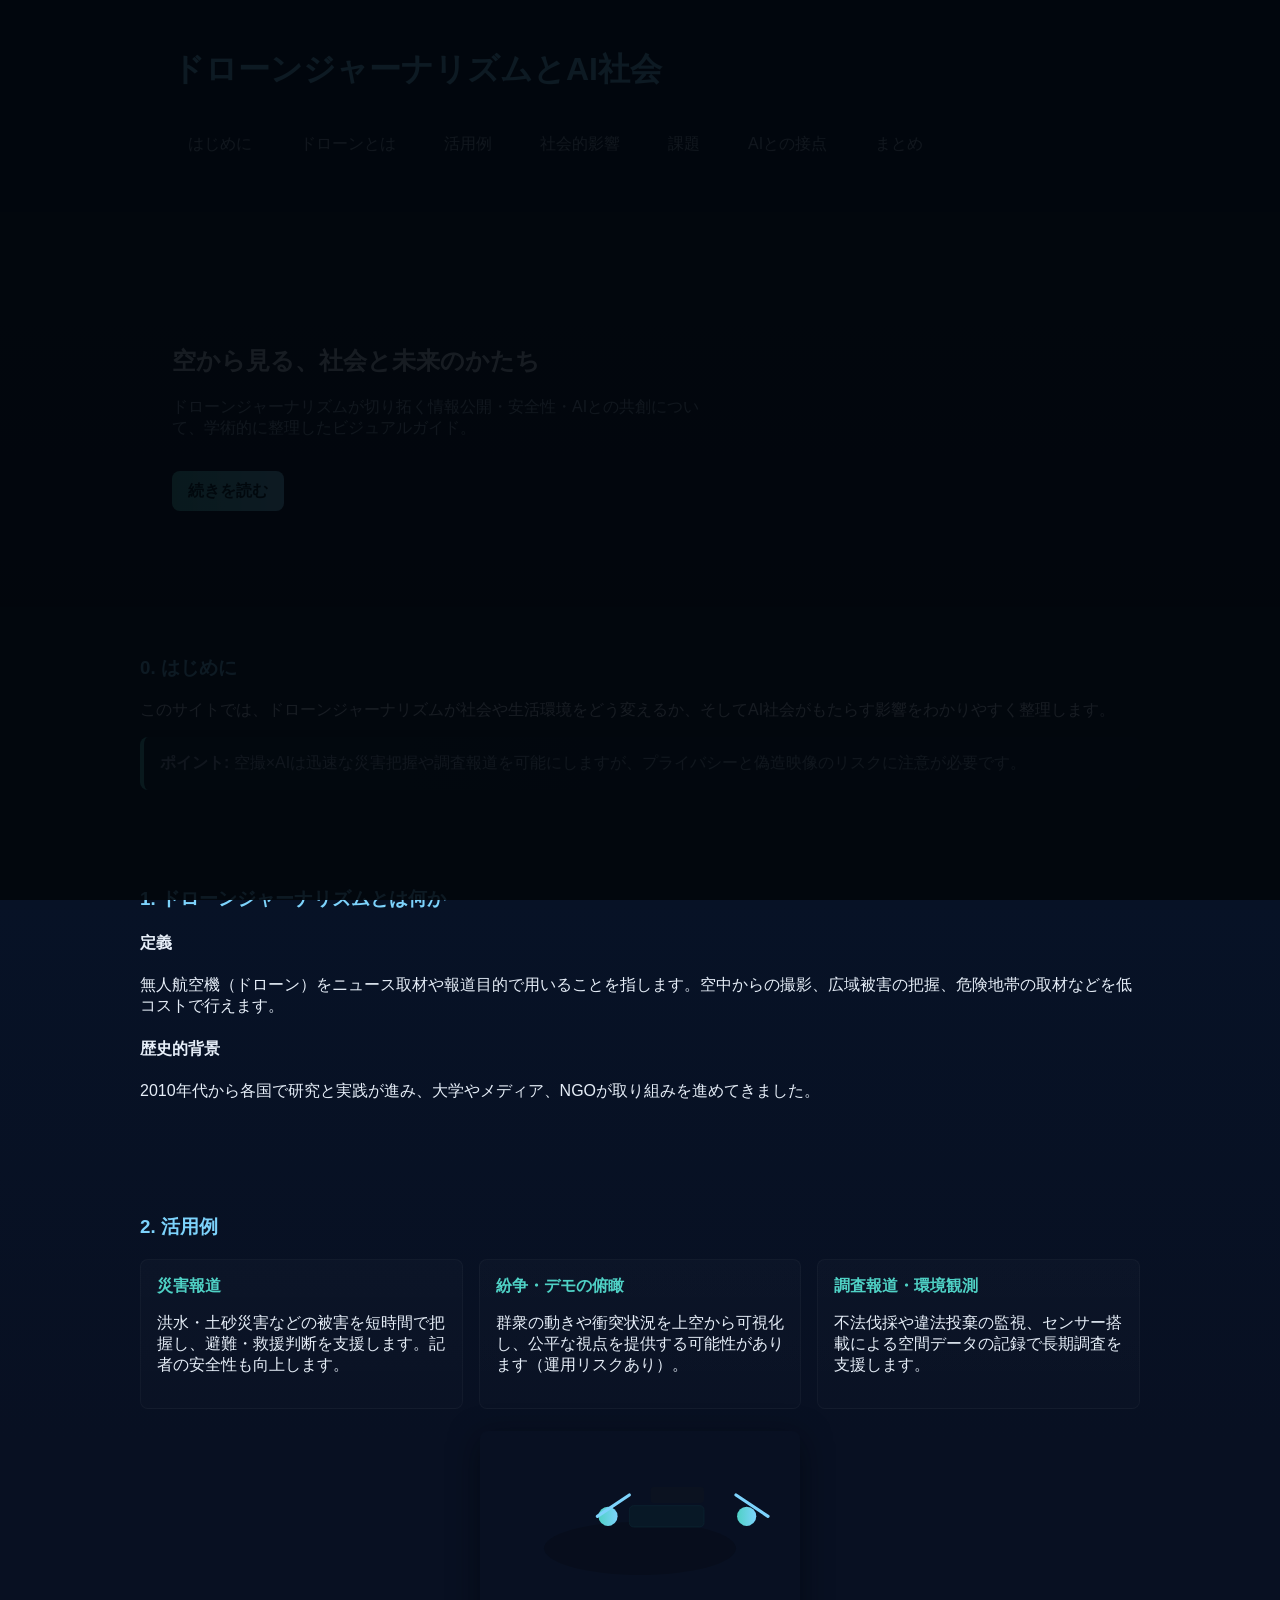
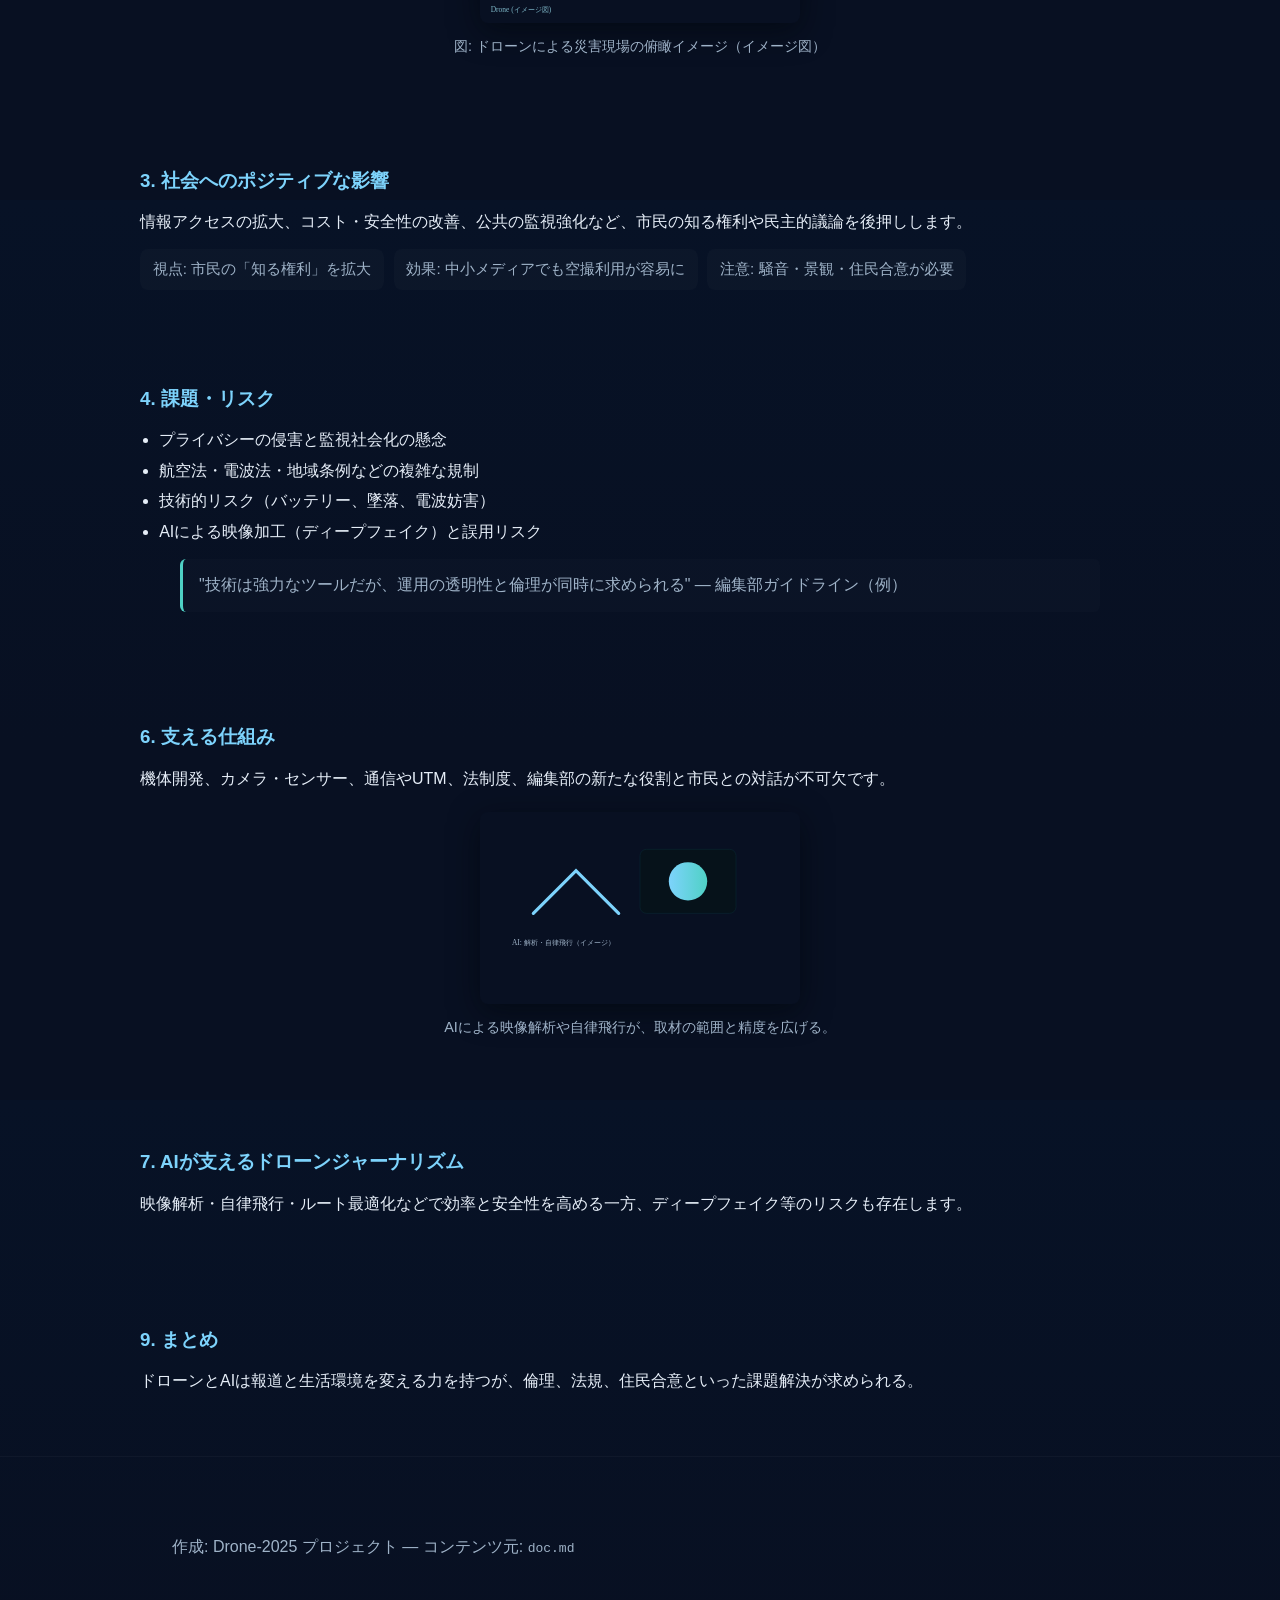
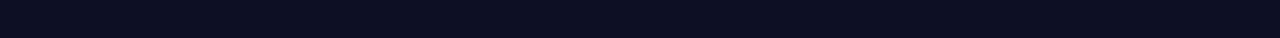
<file: site/index.html>
<!doctype html>
<html lang="ja">
<head>
  <meta charset="utf-8" />
  <meta name="viewport" content="width=device-width,initial-scale=1" />
  <title>ドローンジャーナリズムとAI社会</title>
  <link rel="stylesheet" href="styles.css">
  <meta name="description" content="ドローンジャーナリズムとAI社会の影響、技術、課題をわかりやすく伝えるアカデミックな紹介サイトです。">
</head>
<body>
  <header class="site-header">
    <div class="container">
      <h1 class="brand"><a href="#">ドローンジャーナリズムとAI社会</a></h1>
      <button class="mobile-toggle" aria-expanded="false" aria-controls="site-nav">メニュー</button>
      <nav id="site-nav">
        <ul class="nav">
          <li><a href="#intro">はじめに</a></li>
          <li><a href="#what">ドローンとは</a></li>
          <li><a href="#usecases">活用例</a></li>
          <li><a href="#impact">社会的影響</a></li>
          <li><a href="#challenges">課題</a></li>
          <li><a href="#ai">AIとの接点</a></li>
          <li><a href="#summary">まとめ</a></li>
        </ul>
      </nav>
    </div>
  </header>

  <main>
    <section id="hero" class="hero">
      <div class="container">
        <h2>空から見る、社会と未来のかたち</h2>
        <p class="lead">ドローンジャーナリズムが切り拓く情報公開・安全性・AIとの共創について、学術的に整理したビジュアルガイド。</p>
        <a class="cta" href="#what">続きを読む</a>
      </div>
    </section>

    <section id="intro" class="section container reveal">
      <h3>0. はじめに</h3>
      <p>このサイトでは、ドローンジャーナリズムが社会や生活環境をどう変えるか、そしてAI社会がもたらす影響をわかりやすく整理します。</p>
      <div class="callout">
        <strong>ポイント:</strong> 空撮×AIは迅速な災害把握や調査報道を可能にしますが、プライバシーと偽造映像のリスクに注意が必要です。
      </div>
    </section>

    <section id="what" class="section container reveal">
      <h3>1. ドローンジャーナリズムとは何か</h3>
      <h4>定義</h4>
      <p>無人航空機（ドローン）をニュース取材や報道目的で用いることを指します。空中からの撮影、広域被害の把握、危険地帯の取材などを低コストで行えます。</p>
      <h4>歴史的背景</h4>
      <p>2010年代から各国で研究と実践が進み、大学やメディア、NGOが取り組みを進めてきました。</p>
    </section>

    <section id="usecases" class="section container reveal">
      <h3>2. 活用例</h3>
      <div class="grid">
        <article class="card">
          <h4>災害報道</h4>
          <p>洪水・土砂災害などの被害を短時間で把握し、避難・救援判断を支援します。記者の安全性も向上します。</p>
        </article>
        <article class="card">
          <h4>紛争・デモの俯瞰</h4>
          <p>群衆の動きや衝突状況を上空から可視化し、公平な視点を提供する可能性があります（運用リスクあり）。</p>
        </article>
        <article class="card">
          <h4>調査報道・環境観測</h4>
          <p>不法伐採や違法投棄の監視、センサー搭載による空間データの記録で長期調査を支援します。</p>
        </article>
      </div>
      <figure class="figure">
        <img src="assets/drone.svg" alt="ドローンのイラスト"/>
        <figcaption>図: ドローンによる災害現場の俯瞰イメージ（イメージ図）</figcaption>
      </figure>
    </section>

    <section id="impact" class="section container reveal">
      <h3>3. 社会へのポジティブな影響</h3>
      <p>情報アクセスの拡大、コスト・安全性の改善、公共の監視強化など、市民の知る権利や民主的議論を後押しします。</p>
      <aside class="aside-cards">
        <div class="mini">視点: 市民の「知る権利」を拡大</div>
        <div class="mini">効果: 中小メディアでも空撮利用が容易に</div>
        <div class="mini">注意: 騒音・景観・住民合意が必要</div>
      </aside>
    </section>

    <section id="challenges" class="section container reveal">
      <h3>4. 課題・リスク</h3>
      <ul>
        <li>プライバシーの侵害と監視社会化の懸念</li>
        <li>航空法・電波法・地域条例などの複雑な規制</li>
        <li>技術的リスク（バッテリー、墜落、電波妨害）</li>
        <li>AIによる映像加工（ディープフェイク）と誤用リスク</li>
      </ul>
      <blockquote class="quote">"技術は強力なツールだが、運用の透明性と倫理が同時に求められる" — 編集部ガイドライン（例）</blockquote>
    </section>

    <section id="support" class="section container reveal">
      <h3>6. 支える仕組み</h3>
      <p>機体開発、カメラ・センサー、通信やUTM、法制度、編集部の新たな役割と市民との対話が不可欠です。</p>
      <figure class="figure">
        <img src="assets/ai.svg" alt="AIとドローンの連携イメージ">
        <figcaption>AIによる映像解析や自律飛行が、取材の範囲と精度を広げる。</figcaption>
      </figure>
    </section>

    <section id="ai" class="section container reveal">
      <h3>7. AIが支えるドローンジャーナリズム</h3>
      <p>映像解析・自律飛行・ルート最適化などで効率と安全性を高める一方、ディープフェイク等のリスクも存在します。</p>
    </section>

    <section id="summary" class="section container reveal">
      <h3>9. まとめ</h3>
      <p>ドローンとAIは報道と生活環境を変える力を持つが、倫理、法規、住民合意といった課題解決が求められる。</p>
    </section>

    <footer class="site-footer">
      <div class="container">
        <p>作成: Drone-2025 プロジェクト — コンテンツ元: <code>doc.md</code></p>
      </div>
    </footer>
  </main>

  <div id="overlay" class="overlay" hidden></div>
  <script src="script.js"></script>
</body>
</html>
</file>
<file: site/styles.css>
:root{
  --bg:#0f1724;
  --card:#0b1220;
  --text:#e6eef8;
  --muted:#9fb3c8;
  --accent:#4fd1c5;
  --accent-2:#7dd3fc;
  --max-width:1000px;
  --radius:10px;
  font-family: 'Segoe UI', Roboto, 'Hiragino Kaku Gothic ProN', 'Noto Sans JP', sans-serif;
}
*{box-sizing:border-box}
html,body{height:100%;margin:0;background:linear-gradient(180deg,#071226 0%, #081022 60%);color:var(--text);}
a{color:var(--accent-2);text-decoration:none}
.container{max-width:var(--max-width);margin:0 auto;padding:2rem}
.site-header{backdrop-filter:blur(6px);position:sticky;top:0;z-index:40;background:rgba(4,8,16,0.4);border-bottom:1px solid rgba(255,255,255,0.03)}
.brand{margin:0;padding:1rem 0;display:inline-block;font-weight:700}
.nav{list-style:none;margin:0;padding:0;display:flex;gap:1rem}
.nav a{color:var(--muted);padding:1rem;border-radius:6px;display:inline-block}
.nav a:hover{color:var(--accent)}
.hero{padding:5rem 0 4rem;background:linear-gradient(180deg, rgba(12,18,30,0.6), rgba(5,8,12,0.4));}
.hero .lead{color:var(--muted);max-width:60ch}
.cta{display:inline-block;margin-top:1rem;padding:0.6rem 1rem;background:linear-gradient(90deg,var(--accent),var(--accent-2));color:#042020;border-radius:8px;font-weight:600}
.section{padding:3rem 0;border-radius:8px}
.section h3{margin-top:0;color:var(--accent-2)}
.reveal{opacity:0;transform:translateY(12px);transition:all 600ms cubic-bezier(.2,.9,.2,1)}
.reveal.visible{opacity:1;transform:none}
.site-footer{padding:2rem 0;border-top:1px solid rgba(255,255,255,0.03);color:var(--muted)}
ul{padding-left:1.2rem}
li{margin:0.6rem 0}

.callout{background:linear-gradient(90deg, rgba(79,209,197,0.06), rgba(125,211,252,0.03));border-left:4px solid var(--accent);padding:1rem;border-radius:8px;margin-top:1rem;color:var(--muted)}

.grid{display:grid;grid-template-columns:repeat(3,1fr);gap:1rem;margin-top:1rem}
.card{background:linear-gradient(180deg, rgba(255,255,255,0.02), rgba(255,255,255,0.01));padding:1rem;border-radius:8px;border:1px solid rgba(255,255,255,0.03)}
.card h4{margin:0 0 0.4rem 0;color:var(--accent)}

.figure{margin-top:1.4rem;text-align:center}
.figure img{max-width:320px;width:80%;height:auto;border-radius:8px;box-shadow:0 8px 30px rgba(2,6,12,0.6)}
.figure figcaption{color:var(--muted);font-size:0.9rem;margin-top:0.6rem}

.aside-cards{display:flex;gap:0.6rem;margin-top:1rem}
.aside-cards .mini{background:rgba(255,255,255,0.02);padding:0.6rem 0.8rem;border-radius:8px;color:var(--muted);font-size:0.95rem}

.quote{margin-top:1rem;padding:1rem;border-left:3px solid var(--accent);color:var(--muted);background:rgba(255,255,255,0.01);border-radius:6px}

.mobile-toggle{display:none;background:transparent;border:1px solid rgba(255,255,255,0.04);color:var(--muted);padding:0.45rem 0.7rem;border-radius:6px}

.overlay{position:fixed;inset:0;background:rgba(2,6,12,0.9);display:flex;align-items:center;justify-content:center;z-index:120;padding:2rem}
.overlay img{max-width:90%;height:auto;border-radius:8px}


@media (max-width:700px){
  .nav{display:none}
  .mobile-toggle{display:inline-block;margin-left:0.6rem}
  .hero{padding:3rem 0}
  .container{padding:1rem}
  .grid{grid-template-columns:1fr;}
  .figure img{width:100%}
  .aside-cards{flex-direction:column}
}
</file>
